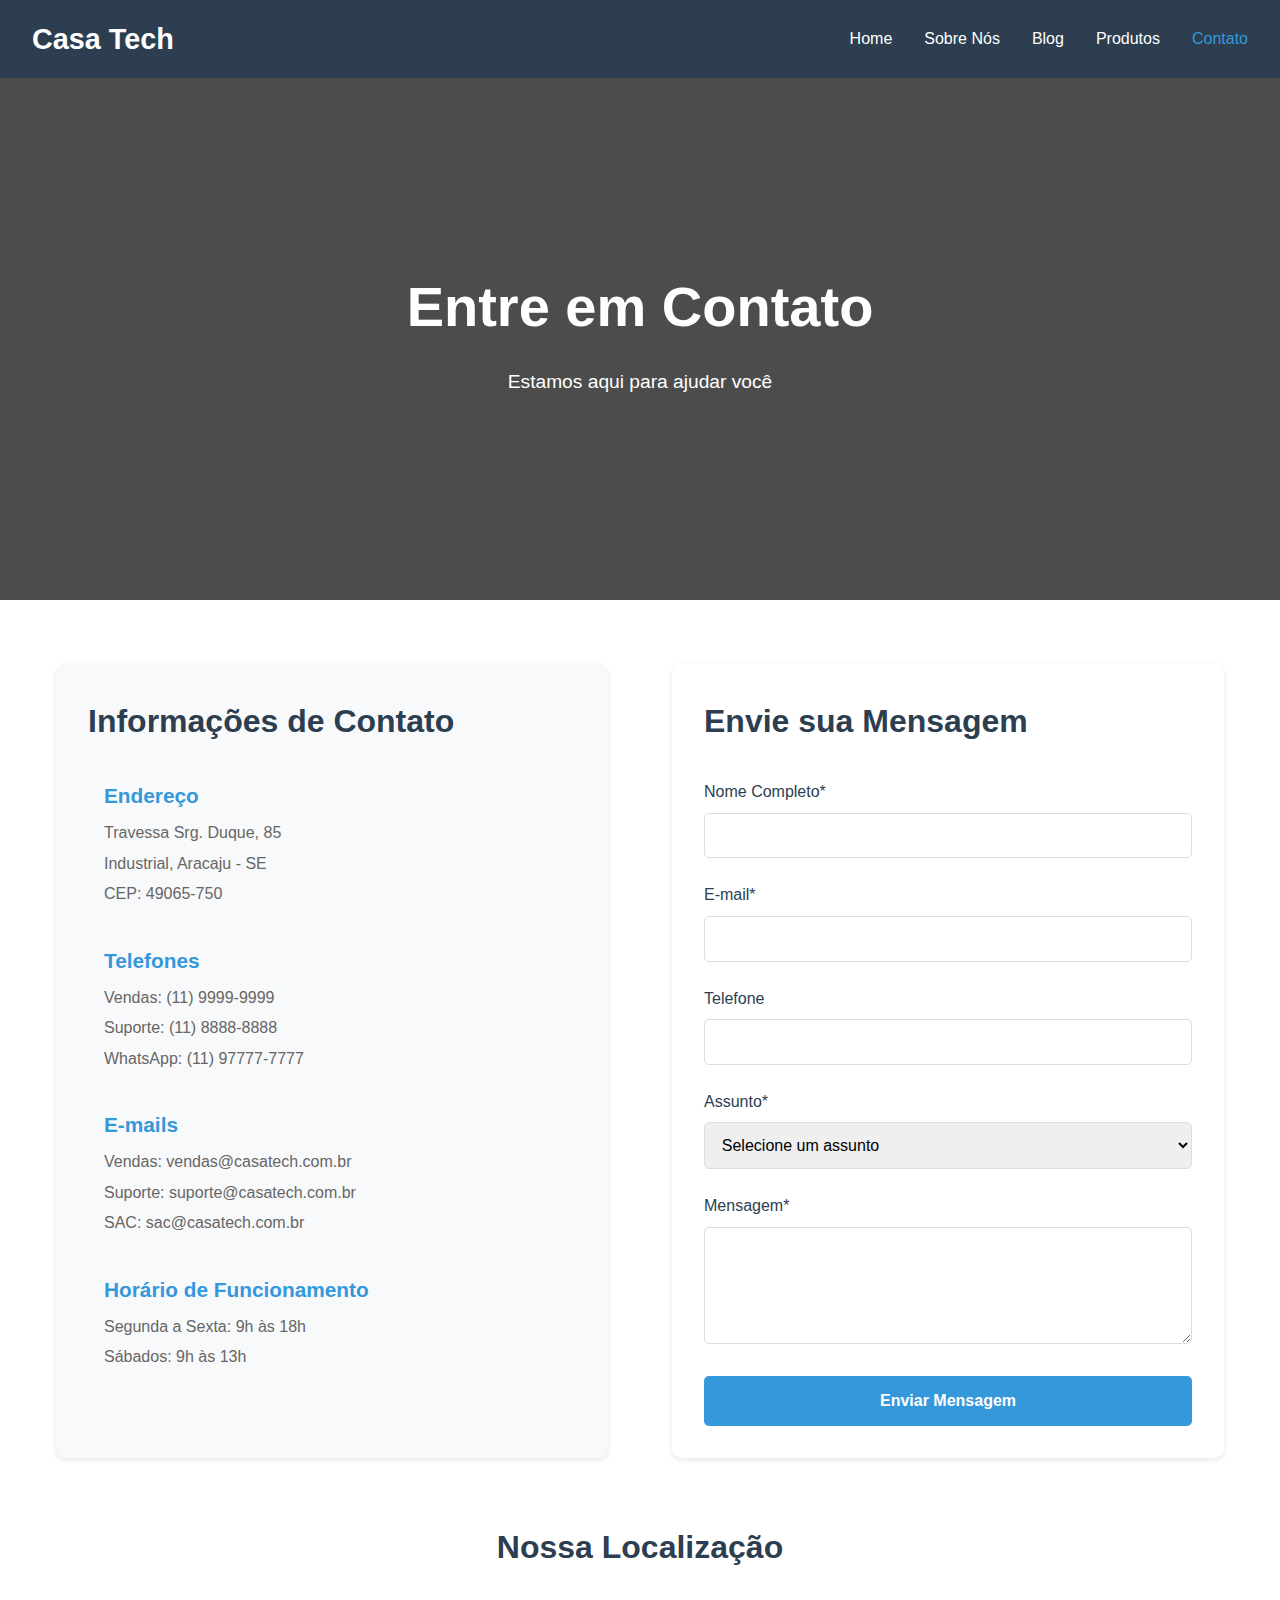
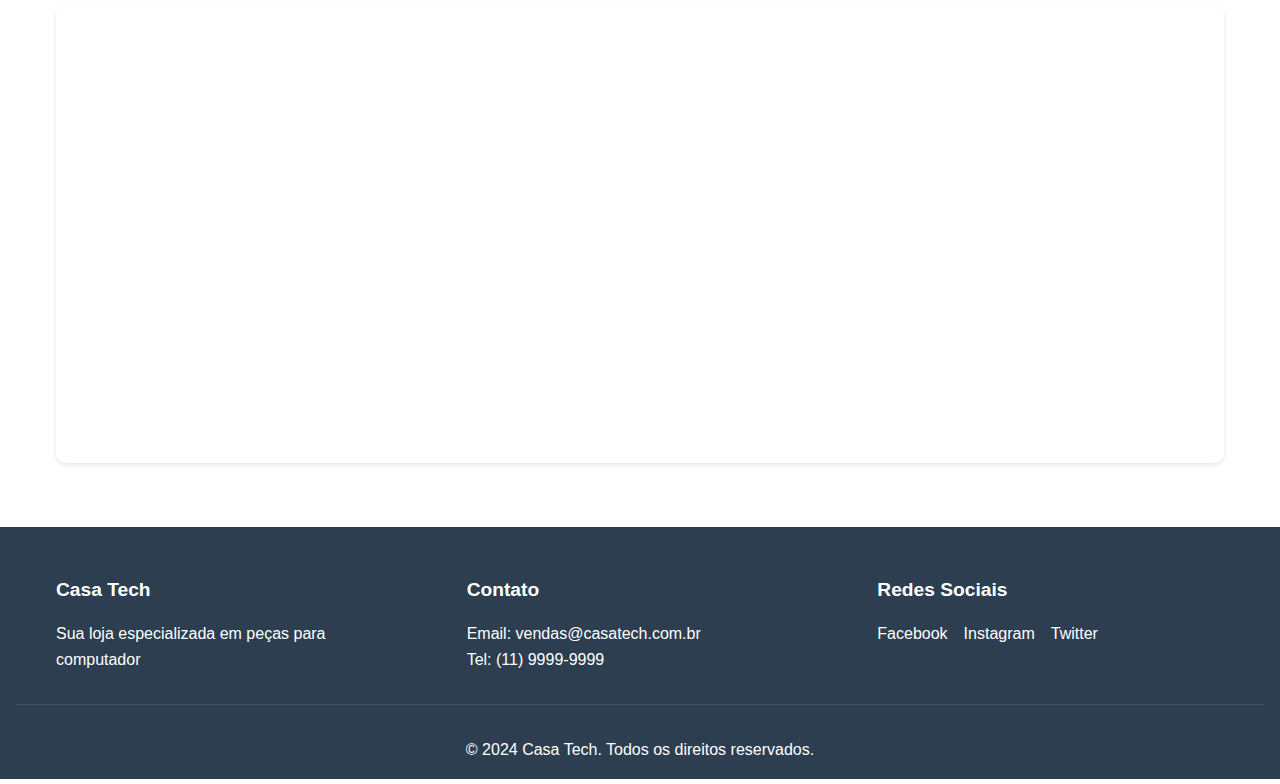
<file: contato.html>
<!DOCTYPE html>
<html lang="pt-BR">
  <head>
    <meta charset="UTF-8" />
    <meta name="viewport" content="width=device-width, initial-scale=1.0" />
    <title>Contato - Casa Tech</title>
    <link rel="stylesheet" href="contato.css" />
  </head>
  <body>
    <header>
      <nav class="navbar">
        <div class="logo">
          <h1>Casa Tech</h1>
        </div>
        <ul class="nav-links">
          <li><a href="index.html">Home</a></li>
          <li><a href="sobre-nos.html">Sobre Nós</a></li>
          <li><a href="blog.html">Blog</a></li>
          <li><a href="produtos.html">Produtos</a></li>
          <li><a href="contato.html" class="active">Contato</a></li>
        </ul>
      </nav>
    </header>

    <main>
      <section class="hero-contact">
        <div class="hero-content">
          <h2>Entre em Contato</h2>
          <p>Estamos aqui para ajudar você</p>
        </div>
      </section>

      <section class="contact-container">
        <div class="contact-info">
          <h3>Informações de Contato</h3>
          <div class="info-item">
            <i class="location-icon"></i>
            <div>
              <h4>Endereço</h4>
              <p>Travessa Srg. Duque, 85</p>
              <p>Industrial, Aracaju - SE</p>
              <p>CEP: 49065-750</p>
            </div>
          </div>
          <div class="info-item">
            <i class="phone-icon"></i>
            <div>
              <h4>Telefones</h4>
              <p>Vendas: (11) 9999-9999</p>
              <p>Suporte: (11) 8888-8888</p>
              <p>WhatsApp: (11) 97777-7777</p>
            </div>
          </div>
          <div class="info-item">
            <i class="email-icon"></i>
            <div>
              <h4>E-mails</h4>
              <p>Vendas: vendas@casatech.com.br</p>
              <p>Suporte: suporte@casatech.com.br</p>
              <p>SAC: sac@casatech.com.br</p>
            </div>
          </div>
          <div class="info-item">
            <i class="clock-icon"></i>
            <div>
              <h4>Horário de Funcionamento</h4>
              <p>Segunda a Sexta: 9h às 18h</p>
              <p>Sábados: 9h às 13h</p>
            </div>
          </div>
        </div>

        <div class="contact-form">
          <h3>Envie sua Mensagem</h3>
          <form id="contact-form">
            <div class="form-group">
              <label for="name">Nome Completo*</label>
              <input type="text" id="name" name="name" required />
            </div>

            <div class="form-group">
              <label for="email">E-mail*</label>
              <input type="email" id="email" name="email" required />
            </div>

            <div class="form-group">
              <label for="phone">Telefone</label>
              <input type="tel" id="phone" name="phone" />
            </div>

            <div class="form-group">
              <label for="subject">Assunto*</label>
              <select id="subject" name="subject" required>
                <option value="">Selecione um assunto</option>
                <option value="vendas">Vendas</option>
                <option value="suporte">Suporte Técnico</option>
                <option value="duvidas">Dúvidas</option>
                <option value="outros">Outros</option>
              </select>
            </div>

            <div class="form-group">
              <label for="message">Mensagem*</label>
              <textarea
                id="message"
                name="message"
                rows="5"
                required
              ></textarea>
            </div>

            <button type="submit" class="submit-btn">Enviar Mensagem</button>
          </form>
        </div>
      </section>

      <section class="map-section">
        <h3>Nossa Localização</h3>
        <div class="map-container">
          <iframe
            src="https://www.google.com/maps/embed?pb=!1m18!1m12!1m3!1d3917.8391157535543!2d-37.058466826132054!3d-10.89982882160529!2m3!1f0!2f0!3f0!3m2!1i1024!2i768!4f13.1!3m3!1m2!1s0x71ab3f1a7000001%3A0x79b57559c74b0f17!2sFANESE%20-%20Faculdade%20de%20Administra%C3%A7%C3%A3o%20e%20Neg%C3%B3cios%20de%20Sergipe!5e0!3m2!1spt-BR!2sbr!4v1732331571845!5m2!1spt-BR!2sbr"
            style="border: 0"
            allowfullscreen=""
            loading="lazy"
            referrerpolicy="no-referrer-when-downgrade"
          ></iframe>
        </div>
      </section>
    </main>

    <footer>
      <div class="footer-content">
        <div class="footer-section">
          <h4>Casa Tech</h4>
          <p>Sua loja especializada em peças para computador</p>
        </div>
        <div class="footer-section">
          <h4>Contato</h4>
          <p>Email: vendas@casatech.com.br</p>
          <p>Tel: (11) 9999-9999</p>
        </div>
        <div class="footer-section">
          <h4>Redes Sociais</h4>
          <div class="social-links">
            <a href="#">Facebook</a>
            <a href="#">Instagram</a>
            <a href="#">Twitter</a>
          </div>
        </div>
      </div>
      <div class="footer-bottom">
        <p>&copy; 2024 Casa Tech. Todos os direitos reservados.</p>
      </div>
    </footer>
  </body>
</html>
</file>
<file: contato.css>
* {
  margin: 0;
  padding: 0;
  box-sizing: border-box;
}

body {
  font-family: Arial, sans-serif;
  line-height: 1.6;
  overflow-x: hidden;
}

/* Navbar (mantido consistente) */
.navbar {
  background: #2c3e50;
  padding: 1rem 2rem;
  display: flex;
  justify-content: space-between;
  align-items: center;
  position: fixed;
  width: 100%;
  top: 0;
  z-index: 1000;
}

.logo h1 {
  color: #fff;
  font-size: 1.8rem;
}

.nav-links {
  display: flex;
  list-style: none;
  gap: 2rem;
}

.nav-links a {
  color: #fff;
  text-decoration: none;
  font-weight: 500;
  transition: color 0.3s ease;
}

.nav-links a:hover,
.nav-links a.active {
  color: #3498db;
}

/* Hero Section */
.hero-contact {
  background: linear-gradient(rgba(0, 0, 0, 0.7), rgba(0, 0, 0, 0.7)),
    url("https://portaltailandia.com/wp-content/uploads/2020/04/contato_portal_tailandia.jpg");
  height: 60vh;
  background-size: cover;
  background-position: center;
  display: flex;
  align-items: center;
  justify-content: center;
  text-align: center;
  color: #fff;
  margin-top: 60px;
}

.hero-content {
  padding: 2rem;
  max-width: 800px;
}

.hero-content h2 {
  font-size: clamp(2.5rem, 5vw, 3.5rem);
  margin-bottom: 1rem;
}

.hero-content p {
  font-size: clamp(1rem, 2vw, 1.2rem);
}

/* Contact Container */
.contact-container {
  max-width: 1200px;
  margin: 4rem auto;
  padding: 0 1rem;
  display: grid;
  grid-template-columns: 1fr 1fr;
  gap: 4rem;
}

/* Contact Info */
.contact-info {
  padding: 2rem;
  background: #f8f9fa;
  border-radius: 10px;
  box-shadow: 0 2px 5px rgba(0, 0, 0, 0.1);
}

.contact-info h3 {
  font-size: clamp(1.5rem, 3vw, 2rem);
  color: #2c3e50;
  margin-bottom: 2rem;
}

.info-item {
  display: flex;
  gap: 1rem;
  margin-bottom: 2rem;
}

.info-item h4 {
  color: #3498db;
  margin-bottom: 0.5rem;
  font-size: clamp(1.1rem, 2vw, 1.3rem);
}

.info-item p {
  color: #666;
  margin-bottom: 0.3rem;
}

/* Contact Form */
.contact-form {
  padding: 2rem;
  background: #fff;
  border-radius: 10px;
  box-shadow: 0 2px 5px rgba(0, 0, 0, 0.1);
}

.contact-form h3 {
  font-size: clamp(1.5rem, 3vw, 2rem);
  color: #2c3e50;
  margin-bottom: 2rem;
}

.form-group {
  margin-bottom: 1.5rem;
}

.form-group label {
  display: block;
  margin-bottom: 0.5rem;
  color: #2c3e50;
}

.form-group input,
.form-group select,
.form-group textarea {
  width: 100%;
  padding: 0.8rem;
  border: 1px solid #ddd;
  border-radius: 5px;
  font-size: 1rem;
  transition: border-color 0.3s ease;
}

.form-group input:focus,
.form-group select:focus,
.form-group textarea:focus {
  border-color: #3498db;
  outline: none;
}

.submit-btn {
  background: #3498db;
  color: #fff;
  padding: 1rem 2rem;
  border: none;
  border-radius: 5px;
  cursor: pointer;
  font-size: 1rem;
  font-weight: bold;
  transition: background 0.3s ease;
  width: 100%;
}

.submit-btn:hover {
  background: #2980b9;
}

/* Map Section */
.map-section {
  max-width: 1200px;
  margin: 4rem auto;
  padding: 0 1rem;
}

.map-section h3 {
  font-size: clamp(1.5rem, 3vw, 2rem);
  color: #2c3e50;
  margin-bottom: 2rem;
  text-align: center;
}

.map-container {
  border-radius: 10px;
  overflow: hidden;
  box-shadow: 0 2px 5px rgba(0, 0, 0, 0.1);
  text-align: center;
}

.map-container iframe {
  width: 100%;
  height: 450px;
}

/* Footer (mantido consistente) */
footer {
  background: #2c3e50;
  color: #fff;
  padding: 3rem 1rem 1rem;
}

.footer-content {
  display: grid;
  grid-template-columns: repeat(auto-fit, minmax(250px, 1fr));
  gap: 2rem;
  max-width: 1200px;
  margin: 0 auto;
}

.footer-section {
  padding: 0 1rem;
}

.footer-section h4 {
  margin-bottom: 1rem;
  font-size: clamp(1rem, 2vw, 1.2rem);
}

.social-links {
  display: flex;
  gap: 1rem;
  flex-wrap: wrap;
}

.social-links a {
  color: #fff;
  text-decoration: none;
  transition: color 0.3s ease;
}

.social-links a:hover {
  color: #3498db;
}

.footer-bottom {
  text-align: center;
  padding-top: 2rem;
  border-top: 1px solid rgba(255, 255, 255, 0.1);
  margin-top: 2rem;
}

/* Responsive Design */
@media (max-width: 992px) {
  .contact-container {
    grid-template-columns: 1fr;
    gap: 2rem;
  }
}

@media (max-width: 768px) {
  .navbar {
    flex-direction: column;
    padding: 1rem;
  }

  .nav-links {
    flex-direction: column;
    width: 100%;
    text-align: center;
    display: none;
  }

  .nav-links.active {
    display: flex;
  }

  .hero-contact {
    height: 30vh;
    margin-top: 80px;
  }

  .contact-info,
  .contact-form {
    padding: 1.5rem;
  }

  .info-item {
    flex-direction: column;
    gap: 0.5rem;
  }
}

@media (max-width: 480px) {
  .hero-content {
    padding: 1rem;
  }

  .contact-container {
    margin: 2rem auto;
  }

  .form-group input,
  .form-group select,
  .form-group textarea {
    padding: 0.6rem;
  }

  .submit-btn {
    padding: 0.8rem 1.5rem;
  }
}

/* Accessibility */
@media (prefers-reduced-motion: reduce) {
  * {
    animation: none !important;
    transition: none !important;
  }
}

/* Print Styles */
@media print {
  .navbar {
    position: relative;
    background: none;
    color: #000;
  }

  .hero-contact {
    height: auto;
    background: none;
    color: #000;
    margin-top: 0;
  }

  .contact-info,
  .contact-form {
    box-shadow: none;
    break-inside: avoid;
  }

  .submit-btn,
  .social-links,
  .map-section {
    display: none;
  }
}
</file>
